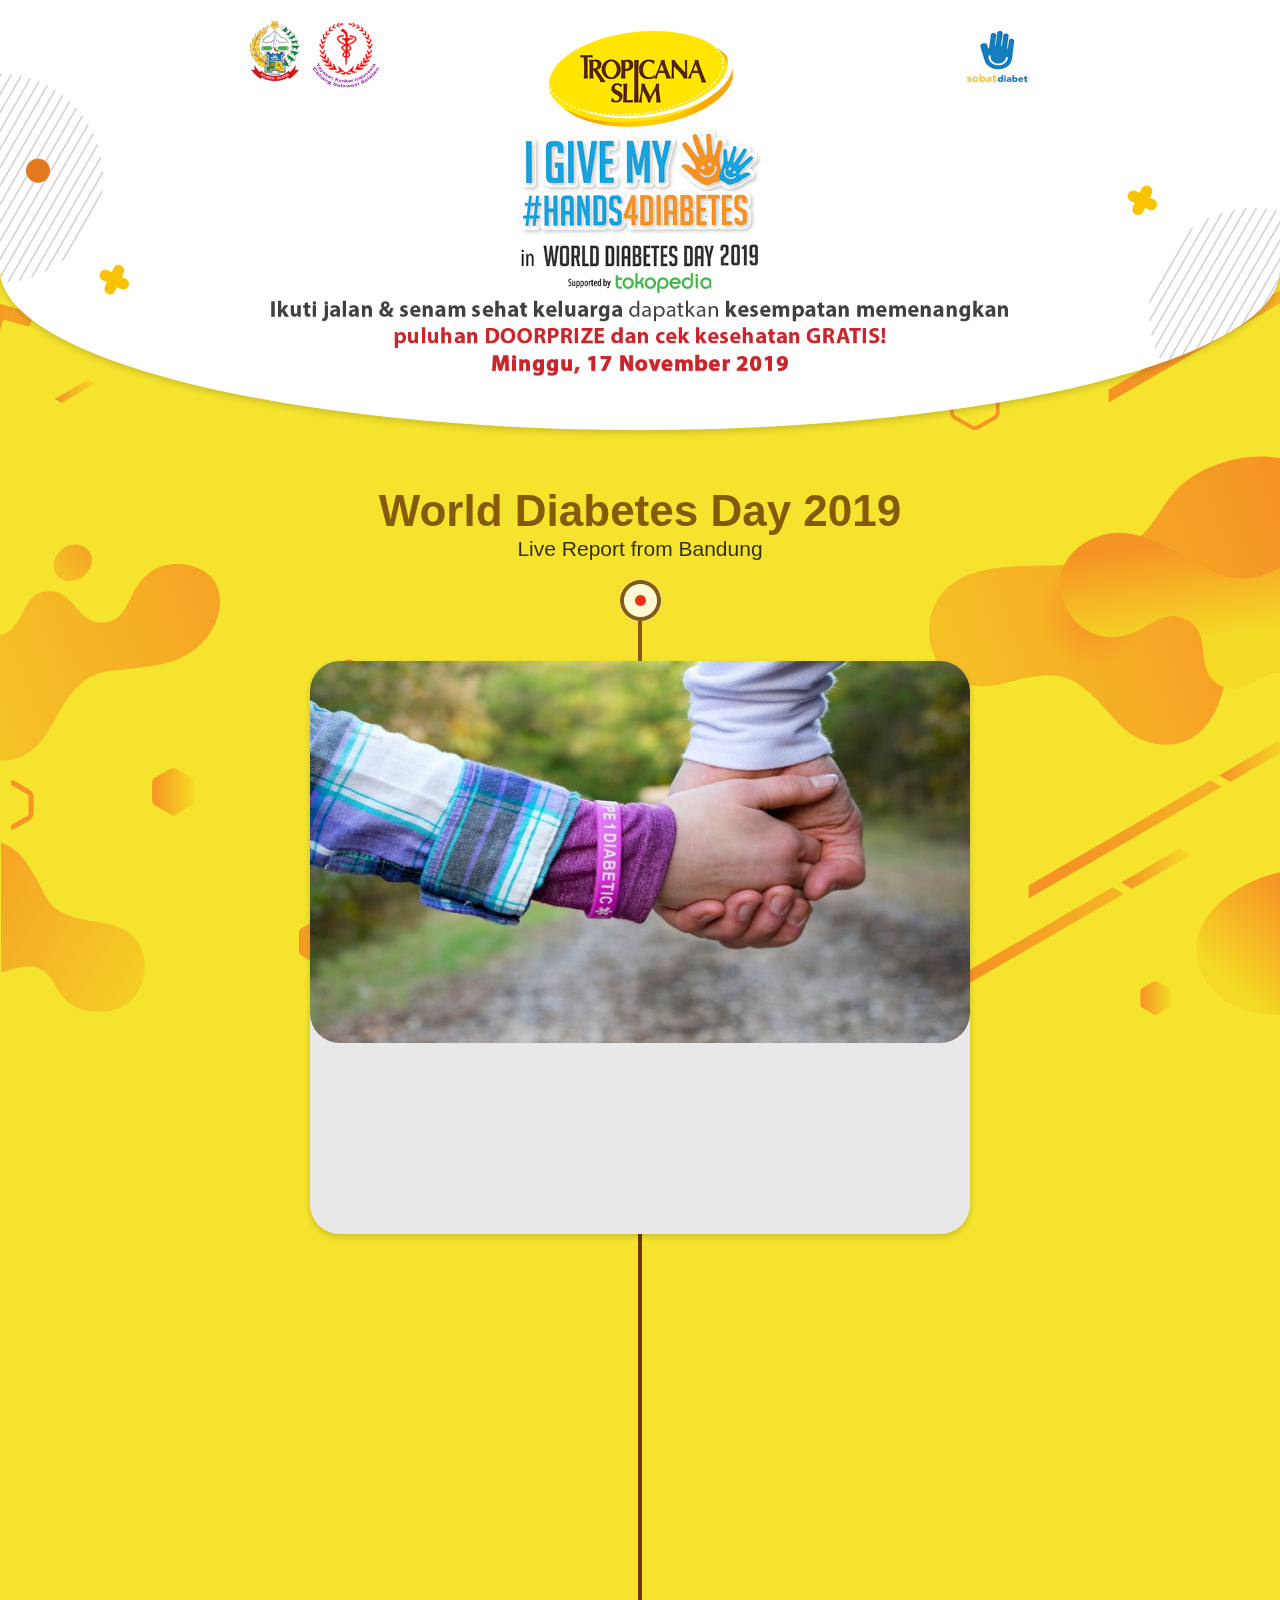
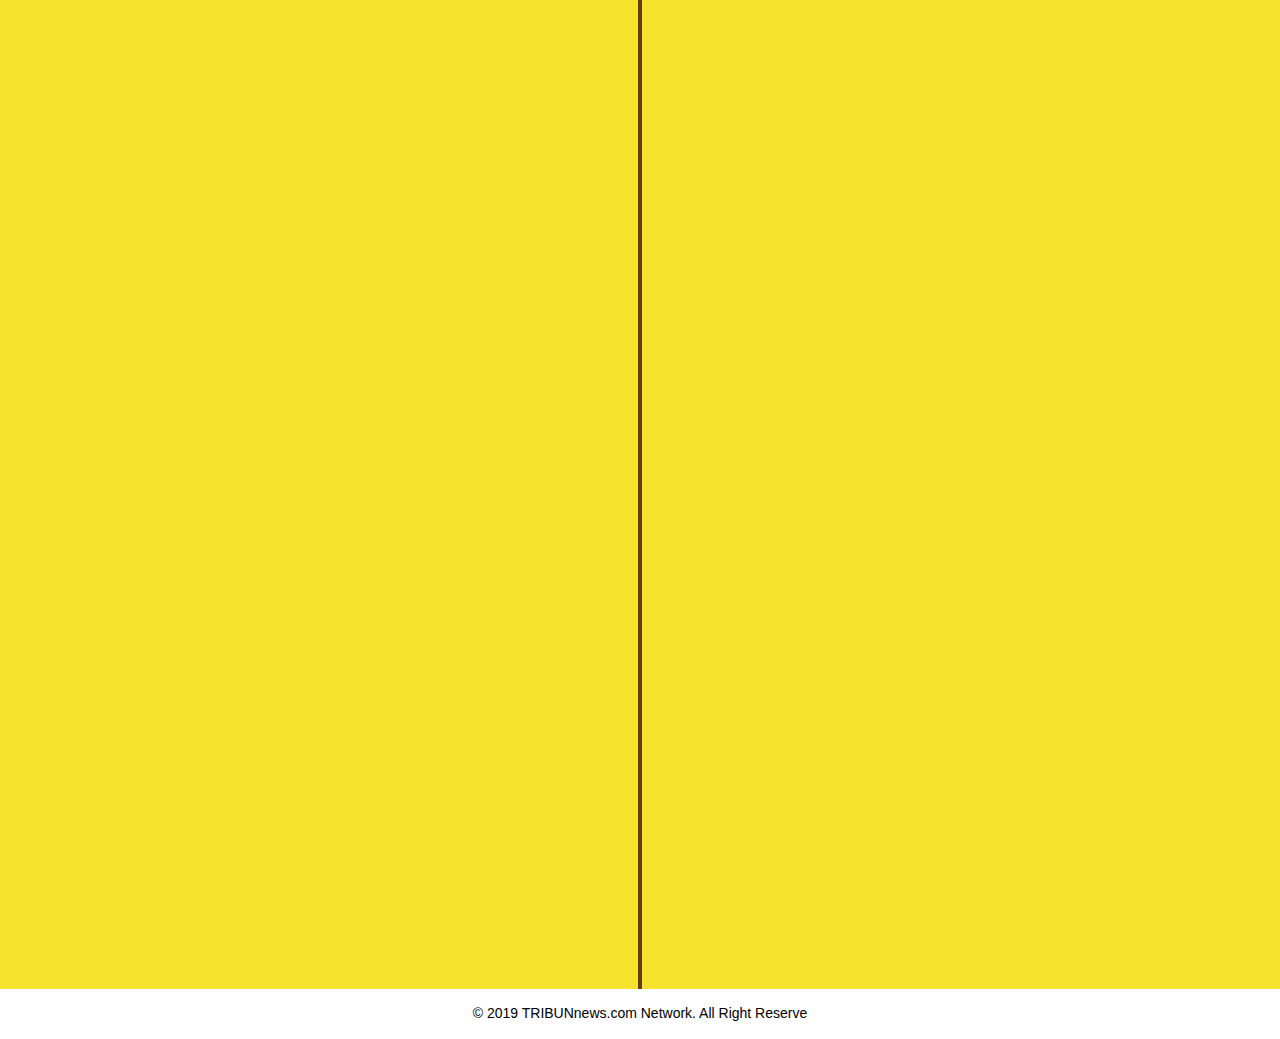
<file: index.html>
<!DOCTYPE html>
<html lang="en">

<head>

    <meta charset="utf-8">
    <meta http-equiv="X-UA-Compatible" content="IE=edge,chrome=1">
    <meta name="viewport" content="width=device-width, initial-scale=1, user-scalable=no">
    <link rel="shortcut icon" href="//cdn1.tstatic.net/img/icon/tribun-icon_32.png" />
    <title>TROPICANASLIM</title>
    <meta property="og:type" content="article" />

    <!-- fb meta -->
    <meta property="fb:admins" content="1386097730" />
    <meta property="fb:app_id" content="161133340609176" />
    <meta property="og:type" content="article" />
    <meta property="og:url" content="" />
    <meta property="og:title" content="World Diabetes Day 2019" />
    <meta property="og:image" content="http://cdn3.tstatic.net/ads/microsite/tropicanaslim/12112019/assets/thubmnail.jpg" />
    <meta property="og:description" content="World Diabetes Day 2019" />

    <!-- tweeter card -->
    <meta name="twitter:card" content="summary_large_image" />
    <meta name="twitter:site" content="@Grid" />
    <meta name="twitter:creator" content="@Grid">
    <meta name="twitter:title" content="World Diabetes Day 2019" />
    <meta name="twitter:description" content="World Diabetes Day 2019" />
    <meta name="twitter:image" content="http://cdn3.tstatic.net/ads/microsite/tropicanaslim/12112019/assets/thubmnail.jpg" />

    <!-- Font -->
    <link href="https://fonts.googleapis.com/css?family=Source+Sans+Pro:400,600,700" rel="stylesheet">

    <!--CSS-->
    <link type="text/css" rel="stylesheet" href="css/style.css">
    <link type="text/css" rel="stylesheet" href="css/animate.css" />

</head>

<body>
    <section class="main">

        <!-- start banner -->
        <div class="main__banner">
            <img src="images/header.png">
        </div>
        <div class="main__bannermobile">
            <img src="images/header-mobile.png">
        </div>
        <!-- end banner -->

        <!-- start item bg -->
        <div class="main__itemleft">
            <img src="images/bg__itemleft.png">
        </div>
        <div class="main__itemright">
            <img src="images/bg__itemrright.png">
        </div>
        <!-- start item bg -->

        <div class="container">
            <div class="content__item--1">
                <div class="content">
                    <div class="content__item">
                        <div class="content__item--bg animated fadeInUp wow">
                            <div class="content__item--3">
                                <p>World Diabetes Day 2019</p>
                            </div>
                            <div class="content__item--4">
                                <p>Live Report from Bandung</p>
                            </div>
                            <div class="content__item--5">
                                <img src="images/live.gif">
                            </div>
                        </div>
                    </div>
                </div>
            </div>

            <!-- start timeline -->
            <ul class="timeline">
                <li>
                    <div class="timelineContent">
                        <div class="content__box animated bounceInUp wow" data-wow-duration="1s" data-wow-delay="0.1s">
                            <div class="content__box__item1">
                                <img src="images/pic__1.png">
                            </div>
                            <div class="content__box__item2 animated bounceInUp wow" data-wow-duration="1s" data-wow-delay="0.3s">
                                <div class="content__box__item2--title">
                                    <p>Lorem Ipsum is simply 1</p>
                                </div>
                                <div class="content__box__item2--time">
                                    <img src="images/clock.png"><span> 5 menit yang lalu</span>
                                </div>
                                <div class="content__box__item2--subtitle">
                                    <p>
                                        Lorem Ipsum is simply dummy text of the printing and typesetting industry. Lorem Ipsum has been the industry's standard dummy text ever since the 1500s, when an unknown printer took a galley of type and scrambled it to make a type specimen book.
                                    </p>

                                </div>
                            </div>
                        </div>
                    </div>
                </li>
                <li>
                    <div class="timelineContent">
                        <div class="content__box animated bounceInUp wow" data-wow-duration="1s" data-wow-delay="0.1s">
                            <div class="content__box__item1">
                                <img src="images/pic__1.png">
                            </div>
                            <div class="content__box__item2 animated bounceInUp wow" data-wow-duration="1s" data-wow-delay="0.3s">
                                <div class="content__box__item2--title">
                                    <p>Lorem Ipsum is simply 1</p>
                                </div>
                                <div class="content__box__item2--time">
                                    <img src="images/clock.png"><span> 5 menit yang lalu</span>
                                </div>
                                <div class="content__box__item2--subtitle">
                                    <p>
                                        Lorem Ipsum is simply dummy text of the printing and typesetting industry. Lorem Ipsum has been the industry's standard dummy text ever since the 1500s, when an unknown printer took a galley of type and scrambled it to make a type specimen book.
                                    </p>

                                </div>
                            </div>
                        </div>
                    </div>
                </li>
                <li>
                    <div class="timelineContent">
                        <div class="content__box animated bounceInUp wow" data-wow-duration="1s" data-wow-delay="0.1s">
                            <div class="content__box__item1">
                                <img src="images/pic__1.png">
                            </div>
                            <div class="content__box__item2 animated bounceInUp wow" data-wow-duration="1s" data-wow-delay="0.3s">
                                <div class="content__box__item2--title">
                                    <p>Lorem Ipsum is simply 1</p>
                                </div>
                                <div class="content__box__item2--time">
                                    <img src="images/clock.png"><span> 5 menit yang lalu</span>
                                </div>
                                <div class="content__box__item2--subtitle">
                                    <p>
                                        Lorem Ipsum is simply dummy text of the printing and typesetting industry. Lorem Ipsum has been the industry's standard dummy text ever since the 1500s, when an unknown printer took a galley of type and scrambled it to make a type specimen book.
                                    </p>
                                </div>
                            </div>
                        </div>
                    </div>
                </li>
                <div class="clear"></div>
                <li>
                    <div class="timelineContent"> </div>
                </li>
            </ul>
            <!-- end timeline -->

        </div>
    </section>
    <!-- e main -->



    <!-- s footer -->
    <footer>
        <div class="container">
            <div class="">
                <p>
                    &copy; 2019 TRIBUNnews.com Network. All Right Reserve
                </p>
            </div>
        </div>
    </footer>
    <!-- e footer -->

    <!-- start plugin js -->
    <script type="text/javascript " src="js/jquery.min.js "></script>
    <script type="text/javascript " src="js/main.js "></script>
    <script type="text/javascript " src="js/wow.min.js"></script>
    <script type="text/javascript">
        new WOW().init();
    </script>
    <!-- start plugin js -->

</body>

</html>
</file>
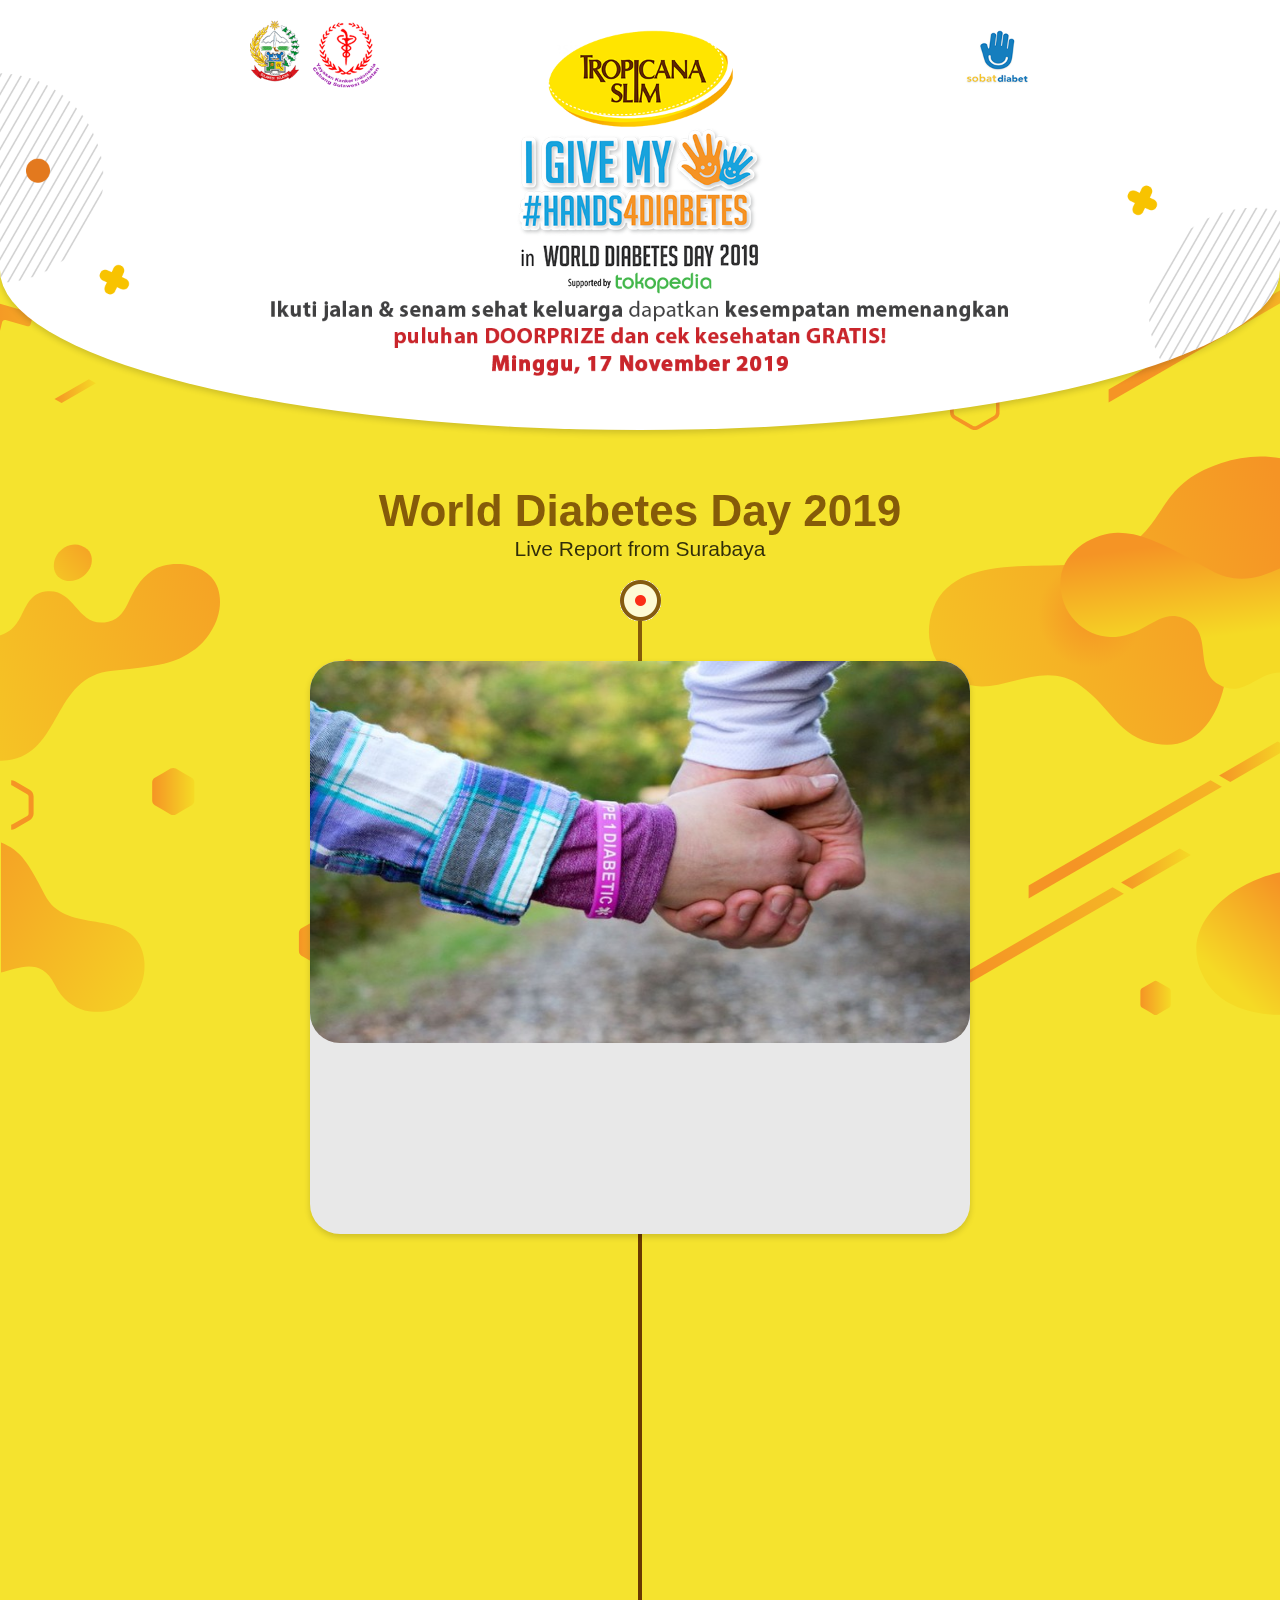
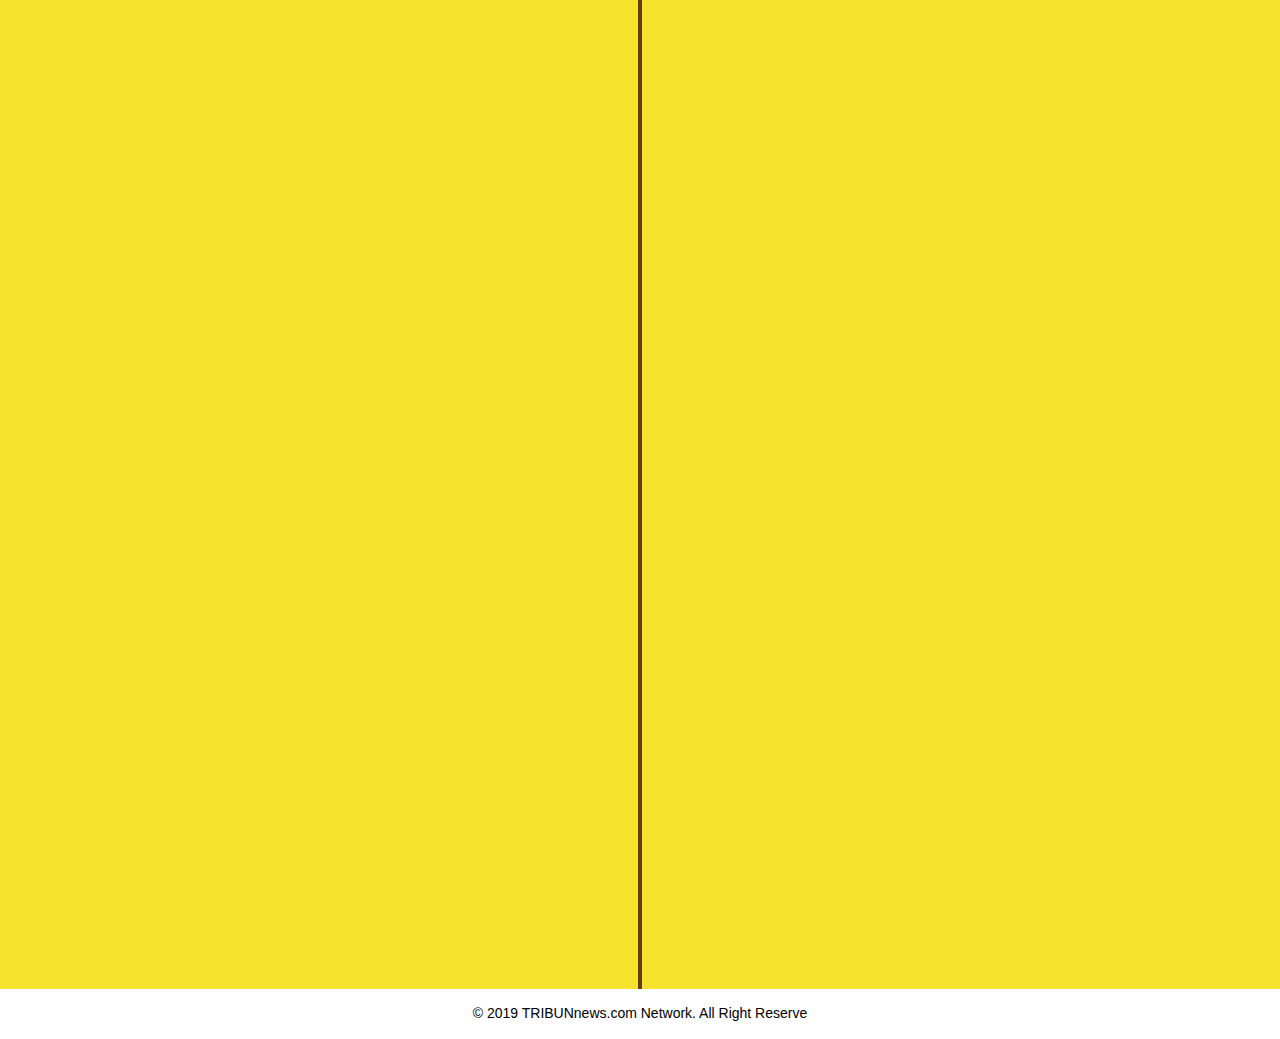
<file: index-surabaya.html>
<!DOCTYPE html>
<html lang="en">

<head>

    <meta charset="utf-8">
    <meta http-equiv="X-UA-Compatible" content="IE=edge,chrome=1">
    <meta name="viewport" content="width=device-width, initial-scale=1, user-scalable=no">
    <link rel="shortcut icon" href="//cdn1.tstatic.net/img/icon/tribun-icon_32.png" />
    <title>TROPICANASLIM</title>
    <meta property="og:type" content="article" />

    <!-- fb meta -->
    <meta property="fb:admins" content="1386097730" />
    <meta property="fb:app_id" content="161133340609176" />
    <meta property="og:type" content="article" />
    <meta property="og:url" content="" />
    <meta property="og:title" content="World Diabetes Day 2019" />
    <meta property="og:image" content="http://cdn3.tstatic.net/ads/microsite/tropicanaslim/12112019/assets/thubmnail.jpg" />
    <meta property="og:description" content="World Diabetes Day 2019" />

    <!-- tweeter card -->
    <meta name="twitter:card" content="summary_large_image" />
    <meta name="twitter:site" content="@Grid" />
    <meta name="twitter:creator" content="@Grid">
    <meta name="twitter:title" content="World Diabetes Day 2019" />
    <meta name="twitter:description" content="World Diabetes Day 2019" />
    <meta name="twitter:image" content="http://cdn3.tstatic.net/ads/microsite/tropicanaslim/12112019/assets/thubmnail.jpg" />

    <!-- Font -->
    <link href="https://fonts.googleapis.com/css?family=Source+Sans+Pro:400,600,700" rel="stylesheet">

    <!--CSS-->
    <link type="text/css" rel="stylesheet" href="css/style.css">
    <link type="text/css" rel="stylesheet" href="css/animate.css" />

</head>

<body>
    <section class="main">

        <!-- start banner -->
        <div class="main__banner">
            <img src="images/header.png">
        </div>
        <div class="main__bannermobile">
            <img src="images/header-mobile.png">
        </div>
        <!-- end banner -->

        <!-- start item bg -->
        <div class="main__itemleft">
            <img src="images/bg__itemleft.png">
        </div>
        <div class="main__itemright">
            <img src="images/bg__itemrright.png">
        </div>
        <!-- start item bg -->

        <div class="container">
            <div class="content__item--1">
                <div class="content">
                    <div class="content__item">
                        <div class="content__item--bg animated fadeInUp wow">
                            <div class="content__item--3">
                                <p>World Diabetes Day 2019</p>
                            </div>
                            <div class="content__item--4">
                                <p>Live Report from Surabaya</p>
                            </div>
                            <div class="content__item--5">
                                <img src="images/live.gif">
                            </div>
                        </div>
                    </div>
                </div>
            </div>

            <!-- start timeline -->
            <ul class="timeline">
                <li>
                    <div class="timelineContent">
                        <div class="content__box animated bounceInUp wow" data-wow-duration="1s" data-wow-delay="0.1s">
                            <div class="content__box__item1">
                                <img src="images/pic__1.png">
                            </div>
                            <div class="content__box__item2 animated bounceInUp wow" data-wow-duration="1s" data-wow-delay="0.3s">
                                <div class="content__box__item2--title">
                                    <p>Lorem Ipsum is simply 1</p>
                                </div>
                                <div class="content__box__item2--time">
                                    <img src="images/clock.png"><span> 5 menit yang lalu</span>
                                </div>
                                <div class="content__box__item2--subtitle">
                                    <p>
                                        Lorem Ipsum is simply dummy text of the printing and typesetting industry. Lorem Ipsum has been the industry's standard dummy text ever since the 1500s, when an unknown printer took a galley of type and scrambled it to make a type specimen book.
                                    </p>

                                </div>
                            </div>
                        </div>
                    </div>
                </li>
                <li>
                    <div class="timelineContent">
                        <div class="content__box animated bounceInUp wow" data-wow-duration="1s" data-wow-delay="0.1s">
                            <div class="content__box__item1">
                                <img src="images/pic__1.png">
                            </div>
                            <div class="content__box__item2 animated bounceInUp wow" data-wow-duration="1s" data-wow-delay="0.3s">
                                <div class="content__box__item2--title">
                                    <p>Lorem Ipsum is simply 1</p>
                                </div>
                                <div class="content__box__item2--time">
                                    <img src="images/clock.png"><span> 5 menit yang lalu</span>
                                </div>
                                <div class="content__box__item2--subtitle">
                                    <p>
                                        Lorem Ipsum is simply dummy text of the printing and typesetting industry. Lorem Ipsum has been the industry's standard dummy text ever since the 1500s, when an unknown printer took a galley of type and scrambled it to make a type specimen book.
                                    </p>

                                </div>
                            </div>
                        </div>
                    </div>
                </li>
                <li>
                    <div class="timelineContent">
                        <div class="content__box animated bounceInUp wow" data-wow-duration="1s" data-wow-delay="0.1s">
                            <div class="content__box__item1">
                                <img src="images/pic__1.png">
                            </div>
                            <div class="content__box__item2 animated bounceInUp wow" data-wow-duration="1s" data-wow-delay="0.3s">
                                <div class="content__box__item2--title">
                                    <p>Lorem Ipsum is simply 1</p>
                                </div>
                                <div class="content__box__item2--time">
                                    <img src="images/clock.png"><span> 5 menit yang lalu</span>
                                </div>
                                <div class="content__box__item2--subtitle">
                                    <p>
                                        Lorem Ipsum is simply dummy text of the printing and typesetting industry. Lorem Ipsum has been the industry's standard dummy text ever since the 1500s, when an unknown printer took a galley of type and scrambled it to make a type specimen book.
                                    </p>
                                </div>
                            </div>
                        </div>
                    </div>
                </li>
                <div class="clear"></div>
                <li>
                    <div class="timelineContent"> </div>
                </li>
            </ul>
            <!-- end timeline -->

        </div>
    </section>
    <!-- e main -->



    <!-- s footer -->
    <footer>
        <div class="container">
            <div class="">
                <p>
                    &copy; 2019 TRIBUNnews.com Network. All Right Reserve
                </p>
            </div>
        </div>
    </footer>
    <!-- e footer -->

    <!-- start plugin js -->
    <script type="text/javascript " src="js/jquery.min.js "></script>
    <script type="text/javascript " src="js/main.js "></script>
    <script type="text/javascript " src="js/wow.min.js"></script>
    <script type="text/javascript">
        new WOW().init();
    </script>
    <!-- start plugin js -->

</body>

</html>
</file>
<file: css/style.css>
/*=================================================================
    Company      : Tribun Digital Online - Tribunnews.com
    Document     : CSS
    Author       : Imam slamet
    Project Name : Microsite Tropicana | Tribunnews.com
    Year		 : 2019
=================================================================*/
/*--------------------------------------------------------------
>>> TABLE OF CONTENTS BASE CSS Documentation:
----------------------------------------------------------------
1.0 Color Base
	1.1 Font Color
  1.2 Social Color
  1.3 Gradient
2.0 Font
3.0 Media Query
  3.1 Grid
4.0 Animation
  4.1 Scale
  4.2 Position
5.0 Utilities
  5.1 Border
  5.2 Box-Shadow
  3
  5.2 Clearing

--------------------------------------------------------------*/
*,
*:before,
*:after {
  -webkit-box-sizing: border-box;
  box-sizing: border-box;
}

html {
  margin: 0;
  padding: 0;
}

body {
  background: #F5E32E;
  font-family: "Roboto", sans-serif;
  font-size: 14px;
  font-weight: 400;
  line-height: 1.3;
  -webkit-text-size-adjust: 100%;
  -ms-text-size-adjust: 100%;
  -webkit-font-smoothing: antialiased;
  margin: 0;
  padding: 0;
}

article,
aside,
details,
figcaption,
figure,
footer,
header,
hgroup,
nav,
section {
  display: block;
}

a {
  color: inherit;
  text-decoration: none;
  vertical-align: top;
  outline: 0;
  -webkit-transition: all 0.2s ease;
  transition: all 0.2s ease;
}

a:hover {
  text-decoration: none;
}

a:focus,
button:focus {
  outline: 0;
  outline: -webkit-focus-ring-color auto 0;
  outline-offset: 0;
}

img {
  max-width: 100%;
  width: auto;
  height: auto;
  vertical-align: top;
  border: 0;
  -ms-interpolation-mode: bicubic;
}

table {
  border-collapse: collapse;
}

iframe {
  border: none;
  vertical-align: top;
}

li,
ul,
ol {
  margin: 0;
  padding: 0;
}

ul li {
  list-style: none;
  vertical-align: top;
}

input,
button,
select,
textarea {
  font-family: inherit;
  font-size: inherit;
  line-height: inherit;
}

input:focus::-webkit-input-placeholder,
input:focus:-moz-placeholder,
input:focus::-moz-placeholder,
input:focus:-ms-input-placeholder {
  color: transparent;
}

input[type=button],
input[type=checkbox],
input[type=radio],
input[type=reset],
input[type=submit],
label,
select {
  cursor: pointer;
}

input[type=search] {
  -webkit-box-sizing: content-box;
  box-sizing: content-box;
  -webkit-appearance: textfield;
}

input[type=search]::-webkit-search-cancel-button,
input[type=search]::-webkit-search-decoration {
  -webkit-appearance: none;
}

button,
input[type="button"],
input[type="checkbox"],
input[type="radio"],
input[type="reset"],
input[type="submit"],
label,
select {
  cursor: pointer;
}

textarea {
  overflow: auto;
  vertical-align: top;
}

h1,
h2,
h3,
h4,
h5,
h6 {
  margin: 0;
  line-height: 1.2;
  color: inherit;
  text-rendering: optimizelegibility;
}

h1,
h2,
h3 {
  line-height: 1.3;
}

h1 {
  font-size: 2.5em;
}

h2 {
  font-size: 2em;
}

h3 {
  font-size: 1.2857em;
}

h4 {
  font-size: 1em;
}

h5 {
  font-size: .9375em;
}

h6 {
  font-size: .786em;
}

p {
  line-height: 1.6;
  margin: 3px 0 15px;
}

blockquote {
  position: relative;
  font-size: 20px;
  font-weight: 400;
  margin: 25px 40px;
}

blockquote:before, blockquote:after {
  font-family: "icomoon";
  font-size: 30px;
  line-height: 1;
  position: absolute;
}

blockquote:before {
  content: "\e901";
  left: -40px;
}

blockquote:after {
  content: "\e900";
  padding-left: 10px;
}

@media (min-width: 768px) {
  .container {
    width: 680px;
  }
}

@media (min-width: 992px) {
  .container {
    width: 680px;
  }
}

@media (min-width: 1200px) {
  .container {
    width: 680px;
  }
}

img {
  vertical-align: middle;
}

.img-responsive {
  display: block;
  max-width: 100%;
  height: auto;
  width: 100%;
}

.container {
  margin-right: auto;
  margin-left: auto;
  padding-left: 10px;
  padding-right: 10px;
}

.row {
  margin-left: -10px;
  margin-right: -10px;
}

.container-fluid {
  margin-right: auto;
  margin-left: auto;
}

.col-xs-1,
.col-sm-1,
.col-md-1,
.col-lg-1,
.col-xs-2,
.col-sm-2,
.col-md-2,
.col-lg-2,
.col-xs-3,
.col-sm-3,
.col-md-3,
.col-lg-3,
.col-xs-4,
.col-sm-4,
.col-md-4,
.col-lg-4,
.col-xs-5,
.col-sm-5,
.col-md-5,
.col-lg-5,
.col-xs-6,
.col-sm-6,
.col-md-6,
.col-lg-6,
.col-xs-7,
.col-sm-7,
.col-md-7,
.col-lg-7,
.col-xs-8,
.col-sm-8,
.col-md-8,
.col-lg-8,
.col-xs-9,
.col-sm-9,
.col-md-9,
.col-lg-9,
.col-xs-10,
.col-sm-10,
.col-md-10,
.col-lg-10,
.col-xs-11,
.col-sm-11,
.col-md-11,
.col-lg-11,
.col-xs-12,
.col-sm-12,
.col-md-12,
.col-lg-12 {
  position: relative;
  min-height: 1px;
  padding-left: 10px;
  padding-right: 10px;
}

.col-xs-1,
.col-xs-2,
.col-xs-3,
.col-xs-4,
.col-xs-5,
.col-xs-6,
.col-xs-7,
.col-xs-8,
.col-xs-9,
.col-xs-10,
.col-xs-11,
.col-xs-12 {
  float: left;
}

.col-xs-12 {
  width: 100%;
}

.col-xs-11 {
  width: 91.66666667%;
}

.col-xs-10 {
  width: 83.33333333%;
}

.col-xs-9 {
  width: 75%;
}

.col-xs-8 {
  width: 66.66666667%;
}

.col-xs-7 {
  width: 58.33333333%;
}

.col-xs-6 {
  width: 50%;
}

.col-xs-5 {
  width: 41.66666667%;
}

.col-xs-4 {
  width: 33.33333333%;
}

.col-xs-3 {
  width: 25%;
}

.col-xs-2 {
  width: 16.66666667%;
}

.col-xs-1 {
  width: 8.33333333%;
}

.col-xs-pull-12 {
  right: 100%;
}

.col-xs-pull-11 {
  right: 91.66666667%;
}

.col-xs-pull-10 {
  right: 83.33333333%;
}

.col-xs-pull-9 {
  right: 75%;
}

.col-xs-pull-8 {
  right: 66.66666667%;
}

.col-xs-pull-7 {
  right: 58.33333333%;
}

.col-xs-pull-6 {
  right: 50%;
}

.col-xs-pull-5 {
  right: 41.66666667%;
}

.col-xs-pull-4 {
  right: 33.33333333%;
}

.col-xs-pull-3 {
  right: 25%;
}

.col-xs-pull-2 {
  right: 16.66666667%;
}

.col-xs-pull-1 {
  right: 8.33333333%;
}

.col-xs-pull-0 {
  right: auto;
}

.col-xs-push-12 {
  left: 100%;
}

.col-xs-push-11 {
  left: 91.66666667%;
}

.col-xs-push-10 {
  left: 83.33333333%;
}

.col-xs-push-9 {
  left: 75%;
}

.col-xs-push-8 {
  left: 66.66666667%;
}

.col-xs-push-7 {
  left: 58.33333333%;
}

.col-xs-push-6 {
  left: 50%;
}

.col-xs-push-5 {
  left: 41.66666667%;
}

.col-xs-push-4 {
  left: 33.33333333%;
}

.col-xs-push-3 {
  left: 25%;
}

.col-xs-push-2 {
  left: 16.66666667%;
}

.col-xs-push-1 {
  left: 8.33333333%;
}

.col-xs-push-0 {
  left: auto;
}

.col-xs-offset-12 {
  margin-left: 100%;
}

.col-xs-offset-11 {
  margin-left: 91.66666667%;
}

.col-xs-offset-10 {
  margin-left: 83.33333333%;
}

.col-xs-offset-9 {
  margin-left: 75%;
}

.col-xs-offset-8 {
  margin-left: 66.66666667%;
}

.col-xs-offset-7 {
  margin-left: 58.33333333%;
}

.col-xs-offset-6 {
  margin-left: 50%;
}

.col-xs-offset-5 {
  margin-left: 41.66666667%;
}

.col-xs-offset-4 {
  margin-left: 33.33333333%;
}

.col-xs-offset-3 {
  margin-left: 25%;
}

.col-xs-offset-2 {
  margin-left: 16.66666667%;
}

.col-xs-offset-1 {
  margin-left: 8.33333333%;
}

.col-xs-offset-0 {
  margin-left: 0%;
}

@media (min-width: 768px) {
  .col-sm-1,
  .col-sm-2,
  .col-sm-3,
  .col-sm-4,
  .col-sm-5,
  .col-sm-6,
  .col-sm-7,
  .col-sm-8,
  .col-sm-9,
  .col-sm-10,
  .col-sm-11,
  .col-sm-12 {
    float: left;
  }
  .col-sm-12 {
    width: 100%;
  }
  .col-sm-11 {
    width: 91.66666667%;
  }
  .col-sm-10 {
    width: 83.33333333%;
  }
  .col-sm-9 {
    width: 75%;
  }
  .col-sm-8 {
    width: 66.66666667%;
  }
  .col-sm-7 {
    width: 58.33333333%;
  }
  .col-sm-6 {
    width: 50%;
  }
  .col-sm-5 {
    width: 41.66666667%;
  }
  .col-sm-4 {
    width: 33.33333333%;
  }
  .col-sm-3 {
    width: 25%;
  }
  .col-sm-2 {
    width: 16.66666667%;
  }
  .col-sm-1 {
    width: 8.33333333%;
  }
  .col-sm-pull-12 {
    right: 100%;
  }
  .col-sm-pull-11 {
    right: 91.66666667%;
  }
  .col-sm-pull-10 {
    right: 83.33333333%;
  }
  .col-sm-pull-9 {
    right: 75%;
  }
  .col-sm-pull-8 {
    right: 66.66666667%;
  }
  .col-sm-pull-7 {
    right: 58.33333333%;
  }
  .col-sm-pull-6 {
    right: 50%;
  }
  .col-sm-pull-5 {
    right: 41.66666667%;
  }
  .col-sm-pull-4 {
    right: 33.33333333%;
  }
  .col-sm-pull-3 {
    right: 25%;
  }
  .col-sm-pull-2 {
    right: 16.66666667%;
  }
  .col-sm-pull-1 {
    right: 8.33333333%;
  }
  .col-sm-pull-0 {
    right: auto;
  }
  .col-sm-push-12 {
    left: 100%;
  }
  .col-sm-push-11 {
    left: 91.66666667%;
  }
  .col-sm-push-10 {
    left: 83.33333333%;
  }
  .col-sm-push-9 {
    left: 75%;
  }
  .col-sm-push-8 {
    left: 66.66666667%;
  }
  .col-sm-push-7 {
    left: 58.33333333%;
  }
  .col-sm-push-6 {
    left: 50%;
  }
  .col-sm-push-5 {
    left: 41.66666667%;
  }
  .col-sm-push-4 {
    left: 33.33333333%;
  }
  .col-sm-push-3 {
    left: 25%;
  }
  .col-sm-push-2 {
    left: 16.66666667%;
  }
  .col-sm-push-1 {
    left: 8.33333333%;
  }
  .col-sm-push-0 {
    left: auto;
  }
  .col-sm-offset-12 {
    margin-left: 100%;
  }
  .col-sm-offset-11 {
    margin-left: 91.66666667%;
  }
  .col-sm-offset-10 {
    margin-left: 83.33333333%;
  }
  .col-sm-offset-9 {
    margin-left: 75%;
  }
  .col-sm-offset-8 {
    margin-left: 66.66666667%;
  }
  .col-sm-offset-7 {
    margin-left: 58.33333333%;
  }
  .col-sm-offset-6 {
    margin-left: 50%;
  }
  .col-sm-offset-5 {
    margin-left: 41.66666667%;
  }
  .col-sm-offset-4 {
    margin-left: 33.33333333%;
  }
  .col-sm-offset-3 {
    margin-left: 25%;
  }
  .col-sm-offset-2 {
    margin-left: 16.66666667%;
  }
  .col-sm-offset-1 {
    margin-left: 8.33333333%;
  }
  .col-sm-offset-0 {
    margin-left: 0%;
  }
}

@media (min-width: 992px) {
  .col-md-1,
  .col-md-2,
  .col-md-3,
  .col-md-4,
  .col-md-5,
  .col-md-6,
  .col-md-7,
  .col-md-8,
  .col-md-9,
  .col-md-10,
  .col-md-11,
  .col-md-12 {
    float: left;
  }
  .col-md-12 {
    width: 100%;
  }
  .col-md-11 {
    width: 91.66666667%;
  }
  .col-md-10 {
    width: 83.33333333%;
  }
  .col-md-9 {
    width: 75%;
  }
  .col-md-8 {
    width: 66.66666667%;
  }
  .col-md-7 {
    width: 58.33333333%;
  }
  .col-md-6 {
    width: 50%;
  }
  .col-md-5 {
    width: 41.66666667%;
  }
  .col-md-4 {
    width: 33.33333333%;
  }
  .col-md-3 {
    width: 25%;
  }
  .col-md-2 {
    width: 16.66666667%;
  }
  .col-md-1 {
    width: 8.33333333%;
  }
  .col-md-pull-12 {
    right: 100%;
  }
  .col-md-pull-11 {
    right: 91.66666667%;
  }
  .col-md-pull-10 {
    right: 83.33333333%;
  }
  .col-md-pull-9 {
    right: 75%;
  }
  .col-md-pull-8 {
    right: 66.66666667%;
  }
  .col-md-pull-7 {
    right: 58.33333333%;
  }
  .col-md-pull-6 {
    right: 50%;
  }
  .col-md-pull-5 {
    right: 41.66666667%;
  }
  .col-md-pull-4 {
    right: 33.33333333%;
  }
  .col-md-pull-3 {
    right: 25%;
  }
  .col-md-pull-2 {
    right: 16.66666667%;
  }
  .col-md-pull-1 {
    right: 8.33333333%;
  }
  .col-md-pull-0 {
    right: auto;
  }
  .col-md-push-12 {
    left: 100%;
  }
  .col-md-push-11 {
    left: 91.66666667%;
  }
  .col-md-push-10 {
    left: 83.33333333%;
  }
  .col-md-push-9 {
    left: 75%;
  }
  .col-md-push-8 {
    left: 66.66666667%;
  }
  .col-md-push-7 {
    left: 58.33333333%;
  }
  .col-md-push-6 {
    left: 50%;
  }
  .col-md-push-5 {
    left: 41.66666667%;
  }
  .col-md-push-4 {
    left: 33.33333333%;
  }
  .col-md-push-3 {
    left: 25%;
  }
  .col-md-push-2 {
    left: 16.66666667%;
  }
  .col-md-push-1 {
    left: 8.33333333%;
  }
  .col-md-push-0 {
    left: auto;
  }
  .col-md-offset-12 {
    margin-left: 100%;
  }
  .col-md-offset-11 {
    margin-left: 91.66666667%;
  }
  .col-md-offset-10 {
    margin-left: 83.33333333%;
  }
  .col-md-offset-9 {
    margin-left: 75%;
  }
  .col-md-offset-8 {
    margin-left: 66.66666667%;
  }
  .col-md-offset-7 {
    margin-left: 58.33333333%;
  }
  .col-md-offset-6 {
    margin-left: 50%;
  }
  .col-md-offset-5 {
    margin-left: 41.66666667%;
  }
  .col-md-offset-4 {
    margin-left: 33.33333333%;
  }
  .col-md-offset-3 {
    margin-left: 25%;
  }
  .col-md-offset-2 {
    margin-left: 16.66666667%;
  }
  .col-md-offset-1 {
    margin-left: 8.33333333%;
  }
  .col-md-offset-0 {
    margin-left: 0%;
  }
}

@media (min-width: 1200px) {
  .col-lg-1,
  .col-lg-2,
  .col-lg-3,
  .col-lg-4,
  .col-lg-5,
  .col-lg-6,
  .col-lg-7,
  .col-lg-8,
  .col-lg-9,
  .col-lg-10,
  .col-lg-11,
  .col-lg-12 {
    float: left;
  }
  .col-lg-12 {
    width: 100%;
  }
  .col-lg-11 {
    width: 91.66666667%;
  }
  .col-lg-10 {
    width: 83.33333333%;
  }
  .col-lg-9 {
    width: 75%;
  }
  .col-lg-8 {
    width: 66.66666667%;
  }
  .col-lg-7 {
    width: 58.33333333%;
  }
  .col-lg-6 {
    width: 50%;
  }
  .col-lg-5 {
    width: 41.66666667%;
  }
  .col-lg-4 {
    width: 33.33333333%;
  }
  .col-lg-3 {
    width: 25%;
  }
  .col-lg-2 {
    width: 16.66666667%;
  }
  .col-lg-1 {
    width: 8.33333333%;
  }
  .col-lg-pull-12 {
    right: 100%;
  }
  .col-lg-pull-11 {
    right: 91.66666667%;
  }
  .col-lg-pull-10 {
    right: 83.33333333%;
  }
  .col-lg-pull-9 {
    right: 75%;
  }
  .col-lg-pull-8 {
    right: 66.66666667%;
  }
  .col-lg-pull-7 {
    right: 58.33333333%;
  }
  .col-lg-pull-6 {
    right: 50%;
  }
  .col-lg-pull-5 {
    right: 41.66666667%;
  }
  .col-lg-pull-4 {
    right: 33.33333333%;
  }
  .col-lg-pull-3 {
    right: 25%;
  }
  .col-lg-pull-2 {
    right: 16.66666667%;
  }
  .col-lg-pull-1 {
    right: 8.33333333%;
  }
  .col-lg-pull-0 {
    right: auto;
  }
  .col-lg-push-12 {
    left: 100%;
  }
  .col-lg-push-11 {
    left: 91.66666667%;
  }
  .col-lg-push-10 {
    left: 83.33333333%;
  }
  .col-lg-push-9 {
    left: 75%;
  }
  .col-lg-push-8 {
    left: 66.66666667%;
  }
  .col-lg-push-7 {
    left: 58.33333333%;
  }
  .col-lg-push-6 {
    left: 50%;
  }
  .col-lg-push-5 {
    left: 41.66666667%;
  }
  .col-lg-push-4 {
    left: 33.33333333%;
  }
  .col-lg-push-3 {
    left: 25%;
  }
  .col-lg-push-2 {
    left: 16.66666667%;
  }
  .col-lg-push-1 {
    left: 8.33333333%;
  }
  .col-lg-push-0 {
    left: auto;
  }
  .col-lg-offset-12 {
    margin-left: 100%;
  }
  .col-lg-offset-11 {
    margin-left: 91.66666667%;
  }
  .col-lg-offset-10 {
    margin-left: 83.33333333%;
  }
  .col-lg-offset-9 {
    margin-left: 75%;
  }
  .col-lg-offset-8 {
    margin-left: 66.66666667%;
  }
  .col-lg-offset-7 {
    margin-left: 58.33333333%;
  }
  .col-lg-offset-6 {
    margin-left: 50%;
  }
  .col-lg-offset-5 {
    margin-left: 41.66666667%;
  }
  .col-lg-offset-4 {
    margin-left: 33.33333333%;
  }
  .col-lg-offset-3 {
    margin-left: 25%;
  }
  .col-lg-offset-2 {
    margin-left: 16.66666667%;
  }
  .col-lg-offset-1 {
    margin-left: 8.33333333%;
  }
  .col-lg-offset-0 {
    margin-left: 0%;
  }
}

@-ms-viewport {
  width: device-width;
}

.visible-xs,
.visible-sm,
.visible-md,
.visible-lg {
  display: none !important;
}

@media (max-width: 767px) {
  .visible-xs {
    display: block !important;
  }
  table.visible-xs {
    display: table !important;
  }
  tr.visible-xs {
    display: table-row !important;
  }
  th.visible-xs,
  td.visible-xs {
    display: table-cell !important;
  }
}

@media (max-width: 767px) {
  .visible-xs-block {
    display: block !important;
  }
}

@media (max-width: 767px) {
  .visible-xs-inline {
    display: inline !important;
  }
}

@media (max-width: 767px) {
  .visible-xs-inline-block {
    display: inline-block !important;
  }
}

@media (min-width: 768px) and (max-width: 991px) {
  .visible-sm {
    display: block !important;
  }
  table.visible-sm {
    display: table !important;
  }
  tr.visible-sm {
    display: table-row !important;
  }
  th.visible-sm,
  td.visible-sm {
    display: table-cell !important;
  }
}

@media (min-width: 768px) and (max-width: 991px) {
  .visible-sm-block {
    display: block !important;
  }
}

@media (min-width: 768px) and (max-width: 991px) {
  .visible-sm-inline {
    display: inline !important;
  }
}

@media (min-width: 768px) and (max-width: 991px) {
  .visible-sm-inline-block {
    display: inline-block !important;
  }
}

@media (min-width: 992px) and (max-width: 1199px) {
  .visible-md {
    display: block !important;
  }
  table.visible-md {
    display: table !important;
  }
  tr.visible-md {
    display: table-row !important;
  }
  th.visible-md,
  td.visible-md {
    display: table-cell !important;
  }
}

@media (min-width: 992px) and (max-width: 1199px) {
  .visible-md-block {
    display: block !important;
  }
}

@media (min-width: 992px) and (max-width: 1199px) {
  .visible-md-inline {
    display: inline !important;
  }
}

@media (min-width: 992px) and (max-width: 1199px) {
  .visible-md-inline-block {
    display: inline-block !important;
  }
}

@media (min-width: 1200px) {
  .visible-lg {
    display: block !important;
  }
  table.visible-lg {
    display: table !important;
  }
  tr.visible-lg {
    display: table-row !important;
  }
  th.visible-lg,
  td.visible-lg {
    display: table-cell !important;
  }
}

@media (min-width: 1200px) {
  .visible-lg-block {
    display: block !important;
  }
}

@media (min-width: 1200px) {
  .visible-lg-inline {
    display: inline !important;
  }
}

@media (min-width: 1200px) {
  .visible-lg-inline-block {
    display: inline-block !important;
  }
}

@media (max-width: 767px) {
  .hidden-xs {
    display: none !important;
  }
}

@media (min-width: 768px) and (max-width: 991px) {
  .hidden-sm {
    display: none !important;
  }
}

@media (min-width: 992px) and (max-width: 1199px) {
  .hidden-md {
    display: none !important;
  }
}

@media (min-width: 1200px) {
  .hidden-lg {
    display: none !important;
  }
}

@font-face {
  font-family: 'dinregular';
  src: url("../fonts/din_regular-webfont.woff2") format("woff2"), url("../fonts/din_regular-webfont.woff") format("woff");
  font-weight: normal;
  font-style: normal;
}

@font-face {
  font-family: 'djb_get_digitalregular';
  src: url("../fonts/djb_get_digital-webfont.woff2") format("woff2"), url("../fonts/djb_get_digital-webfont.woff") format("woff");
  font-weight: normal;
  font-style: normal;
}

@font-face {
  font-family: 'cheddar_jackregular';
  src: url("../fonts/cheddar_jack-webfont.woff2") format("woff2"), url("../fonts/cheddar_jack-webfont.woff") format("woff");
  font-weight: normal;
  font-style: normal;
}

@font-face {
  font-family: 'amaranth';
  src: url("../fonts/Amaranth-Bold.woff") format("woff");
  src: url("../fonts/Amaranth-Bold.woff2") format("woff2");
  font-weight: normal;
  font-style: normal;
}

@font-face {
  font-family: 'Sun_life_suns';
  src: url("../fonts/SunLifeSans-Medium.woff") format("woff");
  src: url("../fonts/SunLifeSans-Medium.woff2") format("woff2");
  font-weight: normal;
  font-style: normal;
}

/*--------------------------------------------------------------
>>> TABLE OF CONTENTS Utilities CSS Documentation:
----------------------------------------------------------------
1.0 Clearing
2.0 Margin Padding
3.0 Centering Layout
4.0 Component
  4.1 Button
  4.2 Font
  4.3 Modal Popup
  4.4 Back to Top
  4.5 Social Share
5.0 Utilities
  5.1 Gradient
--------------------------------------------------------------*/
.clearfix:after,
.clearfix:before,
.row:after,
.row:before {
  display: table;
  content: "";
  line-height: 0;
}

.clearfix:after,
.row:after {
  clear: both;
}

.mt1 {
  margin-top: 10px !important;
}

.mb1 {
  margin-bottom: 10px !important;
}

.mr1 {
  margin-right: 10px !important;
}

.ml1 {
  margin-left: 10px !important;
}

.pt1 {
  padding-top: 10px !important;
}

.pb1 {
  padding-bottom: 10px !important;
}

.pr1 {
  padding-right: 10px !important;
}

.pl1 {
  padding-left: 10px !important;
}

.mt2 {
  margin-top: 20px !important;
}

.mt3 {
  margin-top: 30px !important;
}

.mt4 {
  margin-top: 40px !important;
}

.mb2 {
  margin-bottom: 20px !important;
}

.mb4 {
  margin-bottom: 40px !important;
}

.mr2 {
  margin-right: 20px !important;
}

.ml2 {
  margin-left: 20px !important;
}

.pt2 {
  padding-top: 20px !important;
}

.pb2 {
  padding-bottom: 20px !important;
}

.pr2 {
  padding-right: 20px !important;
}

.pl2 {
  padding-left: 20px !important;
}

.flex__wrap {
  display: -webkit-box;
  display: -ms-flexbox;
  display: flex;
  -ms-flex-wrap: nowrap;
      flex-wrap: nowrap;
  -webkit-box-pack: center;
      -ms-flex-pack: center;
          justify-content: center;
}

.centerElement {
  display: -webkit-box;
  display: -ms-flexbox;
  display: flex;
  -webkit-box-orient: vertical;
  -webkit-box-direction: normal;
  -ms-flex-direction: column;
  flex-direction: column;
  -webkit-box-pack: center;
  -ms-flex-pack: center;
  justify-content: center;
  -ms-flex-line-pack: center;
  align-content: center;
  width: 100%;
  height: 100%;
}

.display-table {
  display: table;
  width: 100%;
  height: 100%;
  position: relative;
  z-index: 1;
}

.display-center {
  display: table-cell;
  vertical-align: middle;
  text-align: center;
  width: 100%;
  height: 100%;
}

.center {
  float: none !important;
  margin: 0 auto !important;
  text-align: center;
}

.center-block {
  display: block;
  margin-left: auto;
  margin-right: auto;
  float: none;
  text-align: center;
}

.btn {
  -webkit-transition: all 0.3s ease;
  transition: all 0.3s ease;
}

.btn-blue {
  background: #2b3594;
  color: #ffffff;
  padding: 6px 10px;
}

.btn-blue:hover, .btn-blue:focus {
  background: #4c57bd;
  color: #ffffff;
}

.btn-white {
  background: 0 0;
  border: 2px solid #ffffff;
  color: #ffffff;
  padding: 12px 35px;
  border-radius: 0px;
  text-transform: capitalize;
}

.btn-white:hover, .btn-white:focus {
  background: #ffffff;
  color: #000000;
  cursor: pointer;
}

.btn-big {
  padding: 6px 25px;
  letter-spacing: 5px;
  font-weight: 600;
}

.btn-small {
  padding: 4px 20px;
}

a {
  -webkit-transition: all 0.2s ease;
  transition: all 0.2s ease;
}

.text {
  font-size: 19px;
  color: #ffffff;
}

@media (max-width: 768px) {
  .text {
    font-size: 16px;
  }
}

.text--white {
  color: #ffffff;
}

.text--black {
  color: #000000;
}

.text--bigger {
  font-size: 25px;
}

.text--smaller {
  font-size: 12px;
}

.text--bold {
  font-weight: bold;
}

.text--title {
  font-size: 25px;
  font-weight: bold;
}

.text-center {
  text-align: center !important;
}

.text-right {
  text-align: right !important;
}

.text-left {
  text-align: left !important;
}

.sr-only {
  position: absolute;
  width: 1px;
  height: 1px;
  margin: -1px;
  padding: 0;
  overflow: hidden;
  clip: rect(0, 0, 0, 0);
  border: 0;
}

.sr-only-focusable:active,
.sr-only-focusable:focus {
  position: static;
  width: auto;
  height: auto;
  margin: 0;
  overflow: visible;
  clip: auto;
}

[role="button"] {
  cursor: pointer;
}

.modal-open {
  overflow: hidden;
}

.modal {
  display: none;
  position: fixed;
  z-index: 1;
  border: 1px solid #fff;
  padding-top: 100px;
  left: 0;
  top: 0;
  width: 100%;
  height: 100%;
  overflow: auto;
  background-color: black;
  background-color: rgba(0, 0, 0, 0.4);
}

@-webkit-keyframes animatetop {
  from {
    top: -300px;
    opacity: 0;
  }
  to {
    top: 0;
    opacity: 1;
  }
}

@keyframes animatetop {
  from {
    top: -300px;
    opacity: 0;
  }
  to {
    top: 0;
    opacity: 1;
  }
}

.modal__title {
  margin-top: 50px;
}

.modal__title p {
  font-size: 50px;
  font-weight: 700;
}

.modal__content {
  position: relative;
  background-color: #0d5cab;
  color: #fff;
  margin: auto;
  padding: 0;
  border: 1px solid #888;
  width: 50%;
  -webkit-box-shadow: 0 4px 8px 0 rgba(0, 0, 0, 0.2), 0 6px 20px 0 rgba(0, 0, 0, 0.19);
          box-shadow: 0 4px 8px 0 rgba(0, 0, 0, 0.2), 0 6px 20px 0 rgba(0, 0, 0, 0.19);
  -webkit-animation-name: animatetop;
  -webkit-animation-duration: 0.4s;
  animation-name: animatetop;
  animation-duration: 0.4s;
}

@media (max-width: 768px) {
  .modal__content {
    width: 97%;
  }
}

.modal__header {
  padding: 2px 40px;
  background-color: #0d5cab;
  color: white;
}

.modal__body {
  padding: 2px 40px;
}

@media (max-width: 768px) {
  .modal__body {
    padding: 2px 0px;
  }
}

.modal__close {
  color: white;
  float: right;
  font-size: 40px;
  margin-right: -27px;
  margin-top: -6px;
}

.modal__close:hover,
.modal__close :focus {
  color: #000;
  text-decoration: none;
  cursor: pointer;
}

.modal__break {
  border-bottom: 1px solid #fff;
  margin: 20px auto;
}

.modal__form-style-2 {
  max-width: 100%;
  padding: 20px 12px 10px 20px;
  font-size: 13px;
}

.modal__form-style-2 button {
  background: #2fa0d5;
  color: #fff;
  border-radius: 20px;
  padding: 12px 22px;
  border: none;
}

.modal__form-style-2 button:hover {
  background: #FF8500;
  color: #fff;
}

@media (max-width: 768px) {
  .modal__form-style-2 button {
    padding: 10px 12px;
  }
}

.modal__form-style-2 .input-field,
.modal__form-style-2 .select-field {
  box-sizing: border-box;
  -webkit-box-sizing: border-box;
  -moz-box-sizing: border-box;
  border: 1px solid #C2C2C2;
  -webkit-border-radius: 3px;
  -moz-border-radius: 3px;
  padding: 10px;
  outline: none;
  border-radius: 26px;
}

.modal__form-style-2 .input-field1 {
  box-sizing: border-box;
  -webkit-box-sizing: border-box;
  -moz-box-sizing: border-box;
  border: 1px solid #C2C2C2;
  -webkit-border-radius: 3px;
  -moz-border-radius: 3px;
  padding: 10px;
  outline: none;
  margin: 25px 15px 25px 0;
  border-radius: 26px;
  width: 74%;
}

@media (max-width: 768px) {
  .modal__form-style-2 .input-field1 {
    width: 57%;
  }
}

.modal__form-style-2 .textarea-field {
  box-sizing: border-box;
  -webkit-box-sizing: border-box;
  -moz-box-sizing: border-box;
  border: 1px solid #C2C2C2;
  -webkit-border-radius: 3px;
  -moz-border-radius: 3px;
  padding: 10px;
  height: 105px;
  outline: none;
  outline-color: initial;
  outline-style: none;
  outline-width: initial;
  border-radius: 15px;
  width: 65%;
}

.modal__form-style-2 .textarea-field:focus {
  border: 1px solid #FF8500;
}

.modal__form-style-2 input {
  width: 65%;
}

.modal__form-style-2 input:focus {
  border: 1px solid #FF8500;
}

.modal__form-style-2 input[type=button] {
  border: none;
  padding: 8px 15px 8px 15px;
  background: #2fa0d5;
  color: #fff;
  border-radius: 20px;
  -webkit-border-radius: 3px;
  -moz-border-radius: 3px;
}

.modal__form-style-2 input[type=button]:hover {
  background: #FF8500;
  color: #fff;
}

.modal__form-style-2 input[type=submit] {
  border: none;
  padding: 8px 15px;
  width: 100px;
  background: #2fa0d5;
  color: #fff;
  border-radius: 23px;
  -webkit-border-radius: 3px;
}

.modal__form-style-2 input[type=submit]:hover {
  background: #FF8500;
  color: #fff;
}

.modal__form-style-2 label {
  display: block;
  margin: 0px 0px 25px 0px;
}

.modal__form-style-2 label span {
  width: 33%;
  font-weight: bold;
  float: left;
  padding-top: 8px;
  padding-right: 5px;
}

.modal .upload-btn-wrapper {
  position: relative;
  overflow: hidden;
  display: inline-block;
  top: 17px;
}

.modal .upload-btn-wrapper input[type=file] {
  font-size: 100px;
  position: absolute;
  left: 0;
  top: 0;
  opacity: 0;
}

.modal .btn1 {
  background: #2fa0d5;
  color: #fff;
  border-radius: 20px;
  padding: 12px 22px;
  border: none;
}

.modal1 {
  display: none;
  position: fixed;
  z-index: 1;
  border: 1px solid #fff;
  padding-top: 100px;
  left: 0;
  top: 0;
  width: 100%;
  height: 100%;
  overflow: auto;
  background-color: black;
  background-color: rgba(0, 0, 0, 0.4);
}

@-webkit-keyframes animatetop {
  from {
    top: -300px;
    opacity: 0;
  }
  to {
    top: 0;
    opacity: 1;
  }
}

@keyframes animatetop {
  from {
    top: -300px;
    opacity: 0;
  }
  to {
    top: 0;
    opacity: 1;
  }
}

.modal1__content {
  position: relative;
  background-color: #fff;
  color: #fff;
  margin: auto;
  padding: 0;
  border: 1px solid #888;
  width: 40%;
  -webkit-box-shadow: 0 4px 8px 0 rgba(0, 0, 0, 0.2), 0 6px 20px 0 rgba(0, 0, 0, 0.19);
          box-shadow: 0 4px 8px 0 rgba(0, 0, 0, 0.2), 0 6px 20px 0 rgba(0, 0, 0, 0.19);
  -webkit-animation-name: animatetop;
  -webkit-animation-duration: 0.4s;
  animation-name: animatetop;
  animation-duration: 0.4s;
}

@media (max-width: 768px) {
  .modal1__content {
    width: 97%;
  }
}

.modal1__header {
  background-color: #fff;
}

@media (max-width: 768px) {
  .modal1__body {
    padding: 2px 0px;
  }
}

.modal1__close {
  color: #2fa0d5;
  float: right;
  font-size: 26px;
  margin-right: 10px;
  margin-top: 0px;
}

@media (max-width: 768px) {
  .modal1__close {
    font-size: 50px;
    position: absolute;
    margin-top: -13px;
    z-index: 1000;
    left: 91%;
  }
}

.modal1__close:hover,
.modal1__close :focus {
  color: #FF8500;
  text-decoration: none;
  cursor: pointer;
}

.modal1__images img {
  width: 100%;
}

.modal1__tag {
  width: 100%;
  margin-left: -10px;
  margin-top: -13px;
  padding: 0 5px;
}

@media (max-width: 768px) {
  .modal1__tag {
    width: 100%;
    padding: 27px;
  }
}

.modal1__tag--head {
  width: 100%;
}

.modal1__tag--content {
  margin-top: 13px;
}

.modal1__tag--content p {
  color: #0d5cab;
  font-weight: 520;
  font-size: 13px;
}

@media (max-width: 768px) {
  .modal1__tag--content p {
    font-size: 20px;
  }
}

.modal1__tag--author {
  color: #000;
  font-size: 10px;
  margin-top: -9px;
}

@media (max-width: 768px) {
  .modal1__tag--author {
    font-size: 17px;
    margin-top: 25px;
  }
}

.modal1__tag--kategori {
  color: #000;
  font-size: 10px;
  margin-top: -15px;
}

@media (max-width: 768px) {
  .modal1__tag--kategori {
    font-size: 17px;
    margin-top: -5px;
  }
}

.modal1__tag--icon {
  color: #000;
  font-size: 12px;
  margin-top: 50%;
}

@media (max-width: 1500px) {
  .modal1__tag--icon {
    font-size: 12px;
    margin-top: 4px;
  }
}

@media (max-width: 768px) {
  .modal1__tag--icon {
    font-size: 22px;
    margin-top: 22px;
  }
}

.modal1__tag--icon ul {
  float: right;
  margin-bottom: 5px;
}

.modal1__tag--icon ul li {
  list-style: none;
  float: left;
  padding: 0 2px;
}

.modal-scrollbar-measure {
  position: absolute;
  top: -9999px;
  width: 50px;
  height: 50px;
  overflow: scroll;
}

@media (min-width: 768px) {
  .modal-dialog {
    width: 600px;
    margin: 30px auto;
  }
  .modal-content {
    -webkit-box-shadow: 0 5px 15px rgba(0, 0, 0, 0.5);
    box-shadow: 0 5px 15px rgba(0, 0, 0, 0.5);
  }
  .modal-sm {
    width: 300px;
  }
}

@media (min-width: 992px) {
  .modal-lg {
    width: 900px;
  }
}

.clearfix:before,
.clearfix:after,
.modal-header:before,
.modal-header:after,
.modal-footer:before,
.modal-footer:after {
  content: " ";
  display: table;
}

.clearfix:after,
.modal-header:after,
.modal-footer:after {
  clear: both;
}

.backtop {
  position: fixed;
  bottom: 10px;
  right: 5px;
  z-index: 9999;
  opacity: 0;
  -webkit-transition: all 0.4s ease;
  transition: all 0.4s ease;
}

@media (min-width: 768px) {
  .backtop {
    bottom: 25px;
    right: 15px;
  }
}

.backtop span {
  color: #ffffff;
  font-size: 11px;
  text-align: center;
  margin-bottom: 5px;
}

@media (max-width: 768px) {
  .backtop span {
    display: none;
  }
}

.backtop__link {
  margin: auto;
  width: 36px;
  height: 36px;
  padding: 6px 8px;
  background: #ffffff;
  border-radius: 30px;
  color: #000;
  border: 0px solid #000;
  display: block;
  -webkit-box-shadow: 0px 0px 5px rgba(0, 0, 0, 0.3);
          box-shadow: 0px 0px 5px rgba(0, 0, 0, 0.3);
  -webkit-transition: all 0.4s ease;
  transition: all 0.4s ease;
}

.backtop__link:hover {
  background: #fdd913;
}

.backtop.show {
  opacity: 1;
}

.social {
  position: absolute;
  top: 15px;
  right: 20px;
  z-index: 99;
}

@media (max-width: 768px) {
  .social {
    right: 0;
    left: 0;
    text-align: center;
    margin: auto;
    top: 5px;
  }
}

.social__item {
  margin: 0px 5px;
}

.social__item img {
  width: 25px;
}

@media (max-width: 768px) {
  .social__item img {
    width: 20px;
  }
}

.invisible {
  visibility: hidden;
}

.affix {
  position: fixed;
}

.hidden {
  display: none !important;
}

.italic {
  font-style: italic;
}

.no-pad {
  padding: 0px !important;
}

.container__full {
  height: 100%;
}

.full__height {
  height: 100vh !important;
}

@media (min-width: 1500px) {
  .full__height__desktop {
    height: 100vh !important;
  }
}

.video-embed {
  position: relative;
  padding-bottom: 56.25%;
  height: 0;
  overflow: hidden;
}

.video-embed__link {
  position: absolute;
  height: 100%;
  width: 100%;
  top: 0;
  left: 0;
  z-index: 10;
  background: #2b3594;
}

.video-embed iframe,
.video-embed object,
.video-embed embed {
  position: absolute;
  top: 0;
  left: 0;
  width: 100%;
  height: 100%;
}

.overlay {
  width: 100%;
  height: 100%;
  position: absolute;
  top: 0;
  left: 0;
  right: 0;
}

.overlay__black {
  background: rgba(0, 0, 0, 0);
  background: -webkit-gradient(left top, left bottom, color-stop(0%, rgba(0, 0, 0, 0)), color-stop(37%, rgba(0, 0, 0, 0.6)), color-stop(47%, rgba(0, 0, 0, 0.66)), color-stop(100%, black));
  background: -webkit-gradient(linear, left top, left bottom, from(rgba(0, 0, 0, 0)), color-stop(37%, rgba(0, 0, 0, 0.6)), color-stop(47%, rgba(0, 0, 0, 0.66)), to(black));
  background: linear-gradient(to bottom, rgba(0, 0, 0, 0) 0%, rgba(0, 0, 0, 0.6) 37%, rgba(0, 0, 0, 0.66) 47%, black 100%);
}

.overlay__halfblack {
  background: rgba(0, 0, 0, 0.5);
}

.overlay__radial--black {
  background: rgba(255, 255, 255, 0);
  background: radial-gradient(ellipse at center, rgba(255, 255, 255, 0) 0%, black 100%);
}

.parallax {
  width: 100%;
  position: absolute;
  background-position: 50% 50%;
  background-repeat: no-repeat;
  background-size: cover;
  top: 0;
  background-attachment: fixed;
}

.scrollSlide {
  left: -100% !important;
  top: 0;
}

.scrollDown {
  left: 0;
  top: 100% !important;
}

.moveLeft {
  left: -100% !important;
}

.pushRight {
  left: 0 !important;
}

.moveRight {
  left: 100% !important;
}

.moveDown {
  top: 0 !important;
}

.moveUp {
  top: -100% !important;
}

.display {
  opacity: 1 !important;
}

.hide {
  opacity: 0 !important;
}

.clear {
  padding-top: 10px;
}

#preloader {
  overflow: hidden;
  background: #35250c;
  height: 100%;
  width: 100%;
  z-index: 999999;
  position: fixed;
  bottom: 0;
}

#preloader .wrapper {
  position: relative;
  margin: 0 auto;
  text-align: center;
}

#preloader .wrapper__content {
  width: 400px;
  margin: auto;
}

@media (max-width: 768px) {
  #preloader .wrapper__content {
    width: 300px;
  }
}

.spinner {
  margin: auto;
  width: 66px;
  height: 66px;
  -webkit-animation: contanim 2s linear infinite;
  animation: contanim 2s linear infinite;
}

.spinner svg {
  width: 100%;
  height: 100%;
  left: 0;
  top: 0;
  position: absolute;
  -webkit-transform: rotate(-90deg);
  transform: rotate(-90deg);
}

.spinner svg:nth-child(1) circle {
  stroke: #E08500;
  stroke-dasharray: 1, 300;
  stroke-dashoffset: 0;
  -webkit-animation: strokeanim 3s calc(.2s * (1)) ease infinite;
  animation: strokeanim 3s calc(.2s * (1)) ease infinite;
  -webkit-transform-origin: center center;
  transform-origin: center center;
}

.spinner svg:nth-child(2) circle {
  stroke: #fdd913;
  stroke-dasharray: 1, 300;
  stroke-dashoffset: 0;
  -webkit-animation: strokeanim 3s calc(.2s * (2)) ease infinite;
  animation: strokeanim 3s calc(.2s * (2)) ease infinite;
  -webkit-transform-origin: center center;
  transform-origin: center center;
}

.spinner svg:nth-child(3) circle {
  stroke: #B7B7B7;
  stroke-dasharray: 1, 300;
  stroke-dashoffset: 0;
  -webkit-animation: strokeanim 3s calc(.2s * (3)) ease infinite;
  animation: strokeanim 3s calc(.2s * (3)) ease infinite;
  -webkit-transform-origin: center center;
  transform-origin: center center;
}

.spinner svg:nth-child(4) circle {
  stroke: #FFA20D;
  stroke-dasharray: 1, 300;
  stroke-dashoffset: 0;
  -webkit-animation: strokeanim 3s calc(.2s * (4)) ease infinite;
  animation: strokeanim 3s calc(.2s * (4)) ease infinite;
  -webkit-transform-origin: center center;
  transform-origin: center center;
}

@-webkit-keyframes strokeanim {
  0% {
    stroke-dasharray: 1, 300;
    stroke-dashoffset: 0;
  }
  50% {
    stroke-dasharray: 120, 300;
    stroke-dashoffset: -58.548324585;
  }
  100% {
    stroke-dasharray: 120, 300;
    stroke-dashoffset: -175.6449737549;
  }
}

@keyframes strokeanim {
  0% {
    stroke-dasharray: 1, 300;
    stroke-dashoffset: 0;
  }
  50% {
    stroke-dasharray: 120, 300;
    stroke-dashoffset: -58.548324585;
  }
  100% {
    stroke-dasharray: 120, 300;
    stroke-dashoffset: -175.6449737549;
  }
}

@-webkit-keyframes contanim {
  100% {
    -webkit-transform: rotate(360deg);
    transform: rotate(360deg);
  }
}

@keyframes contanim {
  100% {
    -webkit-transform: rotate(360deg);
    transform: rotate(360deg);
  }
}

/*--------------------------------------------------------------
>>> TABLE OF CONTENTS Main CSS Documentation:
----------------------------------------------------------------
1.0 Page
2.0 Cover
3.0 Custom
--------------------------------------------------------------*/
.main {
  position: relative;
}

.main__itemleft {
  position: fixed;
  left: 0;
  top: -0%;
}

@media (max-width: 768px) {
  .main__itemleft {
    width: 170px;
  }
}

.main__itemleft img {
  position: relative;
  z-index: -1;
}

.main__itemright {
  position: fixed;
  right: 0;
  top: -0%;
}

@media (max-width: 768px) {
  .main__itemright {
    width: 170px;
  }
}

.main__itemright img {
  position: relative;
  z-index: -1;
}

.main__banner {
  z-index: 5;
  position: relative;
  background: #FFF;
  border-radius: 0px 0px 1000px 1000px/0px 0px 250px 250px;
  -webkit-box-shadow: 0px 3px 6px #00000029;
          box-shadow: 0px 3px 6px #00000029;
}

.main__banner img {
  border-radius: 0px 0px 1000px 1000px/0px 0px 250px 250px;
  width: 100%;
}

@media (max-width: 768px) {
  .main__banner {
    display: none;
  }
}

.main__bannermobile {
  display: none;
  width: 100%;
  z-index: 5;
  position: relative;
  background: #FFF;
  border-radius: 0px 0px 800px 800px/0px 0px 250px 250px;
  -webkit-box-shadow: 0px 3px 6px #00000029;
          box-shadow: 0px 3px 6px #00000029;
}

.main__bannermobile img {
  width: 100%;
}

@media (max-width: 768px) {
  .main__bannermobile {
    display: block;
  }
}

.content {
  position: relative;
}

.content__item {
  text-align: center;
}

.content__item--bg {
  border-radius: 20px;
  opacity: 0.8;
  left: 0;
  right: 0;
  margin: auto;
}

@media (max-width: 768px) {
  .content__item--bg {
    width: 100%;
  }
}

.content__item--2 button {
  border: 1px solid #fff;
  border-radius: 5px;
  color: #fff;
  background: transparent;
  padding: 5px 10px;
  font-size: 25px;
  margin-bottom: 40px;
}

.content__item--2 button:hover {
  background: #415FFF;
  border: 1px solid #fff;
  color: #fff;
}

.content__item--2 button:before {
  position: absolute;
  content: '';
  height: 46px;
  width: 2px;
  background-color: #fff;
  bottom: 84px;
  border-radius: 3px;
  left: 50%;
}

@media (max-width: 768px) {
  .content__item--2 button:before {
    height: 38px;
    bottom: 72px;
  }
}

.content__item--3 {
  color: #693900;
  font-size: 44px;
  font-weight: bold;
  text-align: center;
  margin-top: 7%;
}

@media (max-width: 768px) {
  .content__item--3 {
    font-size: 25px;
  }
}

.content__item--4 {
  color: #000000;
  font-size: 21px;
  margin-top: -30px;
}

@media (max-width: 768px) {
  .content__item--4 {
    font-size: 12px;
    margin-top: -23px;
    font-weight: bold;
  }
}

.content__item--5 {
  margin-bottom: 6%;
}

.content__item--5:before {
  position: absolute;
  content: '';
  height: 78px;
  width: 4px;
  background-color: #693900;
  bottom: -72px;
  border-radius: 3px;
  z-index: -10;
  left: 0;
  right: 0;
  margin: auto;
  opacity: 1;
}

.content__box {
  background: #E8E8E8;
  border-radius: 30px;
  position: relative;
  -webkit-box-shadow: 0px 3px 6px #00000029;
          box-shadow: 0px 3px 6px #00000029;
  height: auto;
  padding-bottom: 5px;
  margin-bottom: 10%;
  z-index: 1;
}

.content__box__item1 {
  margin-bottom: -86px;
  position: relative;
  z-index: 2;
}

.content__box__item1 img {
  width: 100%;
  border-radius: 30px;
  height: 382px;
}

@media (max-width: 768px) {
  .content__box__item1 img {
    height: auto;
  }
}

.content__box__item2 {
  position: relative;
  background: #FFFFFF 0% 0% no-repeat padding-box;
  -webkit-box-shadow: 0px 3px 6px #00000029;
          box-shadow: 0px 3px 6px #00000029;
  border-radius: 20px;
  padding: 20px;
  margin: 20px;
  z-index: 5;
}

.content__box__item2--title {
  letter-spacing: 0;
  color: #693900;
  font-size: 24px;
  font-weight: bold;
  text-align: left;
  margin-top: -10px;
}

@media (max-width: 768px) {
  .content__box__item2--title {
    font-size: 18px;
  }
}

.content__box__item2--time {
  color: #F59425;
  margin-top: -15px;
  margin-bottom: 10px;
  font-size: 16px;
}

@media (max-width: 768px) {
  .content__box__item2--time {
    font-size: 12px;
  }
}

.content__box__item2--subtitle {
  font-weight: 500;
  font-size: 18px;
}

@media (max-width: 768px) {
  .content__box__item2--subtitle {
    font-size: 12px;
  }
}

.time {
  padding-top: 5px;
  padding-bottom: 5px;
  color: #DB9900;
}

@media (max-width: 768px) {
  .bg {
    display: none;
  }
}

.bg__item1 {
  position: absolute;
  z-index: -10;
  float: right;
  right: 0%;
  background-repeat: no-repeat;
  background-attachment: fixed;
  background-position: 50% 50%;
  background-position-x: 25%;
  background-position-x: left;
}

.bg__item1 img {
  width: 100%;
}

@media (max-width: 768px) {
  .bg__item1 {
    display: none;
  }
}

.bg__item2 {
  position: absolute;
  z-index: -15;
}

.bg__item2 img {
  width: 100%;
}

.timeline {
  position: relative;
  padding: 0;
  width: 100%;
  margin-top: 20px;
  list-style-type: none;
  font-family: 'Roboto', sans-serif;
  font-weight: 400;
}

.timeline:before {
  position: absolute;
  left: 49.9%;
  top: 0;
  content: ' ';
  display: block;
  width: 4px;
  height: 100%;
  margin-left: -1px;
  background: #693900;
  z-index: -2;
}

.timelineContent,
.timelineContent {
  float: none;
  width: 100%;
}

.loadmore {
  right: 0;
  left: 0;
  margin: auto;
  text-align: center;
}

.loadmore button {
  background: #415FFF;
  color: #fff;
  border: none;
  padding: 10px 70px;
  text-align: center;
  border-radius: 20px;
  font-weight: bold;
}

.loadmore button:hover {
  background: #fff;
  border: 1px solid #415FFF;
  color: #415FFF;
}

.readmore {
  right: 0;
  left: 0;
  margin: auto;
  text-align: center;
  background: #415FFF;
  color: #fff;
  border: none;
  padding: 10px 70px;
  text-align: center;
  border-radius: 20px;
  font-weight: bold;
}

.readmore:hover {
  background: #fff;
  border: 1px solid #415FFF;
  color: #415FFF;
}

.new {
  float: right;
  z-index: 1;
  margin-right: 10px;
  margin-top: -40px;
}

@media (max-width: 768px) {
  .new {
    float: left;
    font-weight: bold;
    margin-right: 10px;
    margin-top: 0px;
  }
}

.new button {
  background: #415FFF;
  border: none;
  color: #FFF;
  padding: 15px 20px;
  position: absolute;
  border-top-right-radius: 20px;
  border-top-left-radius: 20px;
  border-bottom-right-radius: 20px;
}

.new button:hover {
  background: #fff;
  border: 1px solid #415FFF;
  color: #415FFF;
}

@-webkit-keyframes intervalHamburgerBorder {
  0% {
    opacity: 1;
    -webkit-transform: scale(1);
    transform: scale(1);
  }
  80% {
    -webkit-transform: scale(1.6);
    transform: scale(1.6);
  }
  100% {
    opacity: 0;
    -webkit-transform: scale(1.6);
    transform: scale(1.6);
  }
}

@keyframes intervalHamburgerBorder {
  0% {
    opacity: 1;
    -webkit-transform: scale(1);
    transform: scale(1);
  }
  80% {
    -webkit-transform: scale(1.6);
    transform: scale(1.6);
  }
  100% {
    opacity: 0;
    -webkit-transform: scale(1.6);
    transform: scale(1.6);
  }
}

@-webkit-keyframes fade {
  from {
    opacity: 0;
  }
  to {
    opacity: 1;
  }
}

@keyframes fade {
  from {
    opacity: 0;
  }
  to {
    opacity: 1;
  }
}

body {
  -webkit-animation-name: fade;
          animation-name: fade;
  -webkit-animation-duration: 2s;
          animation-duration: 2s;
}

@-webkit-keyframes movedown {
  0% {
    top: -120px;
    -webkit-transition: all ease 0.4s;
    transition: all ease 0.4s;
  }
  100% {
    top: 0;
  }
}

@keyframes movedown {
  0% {
    top: -120px;
    -webkit-transition: all ease 0.4s;
    transition: all ease 0.4s;
  }
  100% {
    top: 0;
  }
}

.rain {
  position: absolute;
  left: 0;
  width: 100%;
  height: 100%;
  z-index: 2;
}

.rain.back-row {
  display: none;
  z-index: 1;
  bottom: 60px;
  opacity: 0.5;
}

.back-row-toggle .rain.back-row {
  display: block;
}

.drop {
  position: absolute;
  bottom: 100%;
  width: 15px;
  height: 120px;
  pointer-events: none;
  -webkit-animation: drop 0.5s linear infinite;
          animation: drop 0.5s linear infinite;
}

@-webkit-keyframes drop {
  0% {
    -webkit-transform: translateY(0vh);
            transform: translateY(0vh);
  }
  75% {
    -webkit-transform: translateY(90vh);
            transform: translateY(90vh);
  }
  100% {
    -webkit-transform: translateY(90vh);
            transform: translateY(90vh);
  }
}

@keyframes drop {
  0% {
    -webkit-transform: translateY(0vh);
            transform: translateY(0vh);
  }
  75% {
    -webkit-transform: translateY(90vh);
            transform: translateY(90vh);
  }
  100% {
    -webkit-transform: translateY(90vh);
            transform: translateY(90vh);
  }
}

.stem {
  width: 1px;
  height: 60%;
  margin-left: 7px;
  background: -webkit-gradient(linear, left top, left bottom, from(rgba(255, 255, 255, 0)), to(rgba(255, 255, 255, 0.25)));
  background: linear-gradient(to bottom, rgba(255, 255, 255, 0), rgba(255, 255, 255, 0.25));
  -webkit-animation: stem 0.5s linear infinite;
          animation: stem 0.5s linear infinite;
}

@-webkit-keyframes stem {
  0% {
    opacity: 1;
  }
  65% {
    opacity: 1;
  }
  75% {
    opacity: 0;
  }
  100% {
    opacity: 0;
  }
}

@keyframes stem {
  0% {
    opacity: 1;
  }
  65% {
    opacity: 1;
  }
  75% {
    opacity: 0;
  }
  100% {
    opacity: 0;
  }
}

.splat {
  width: 15px;
  height: 10px;
  border-top: 2px dotted rgba(255, 255, 255, 0.5);
  border-radius: 50%;
  opacity: 1;
  -webkit-transform: scale(0);
          transform: scale(0);
  -webkit-animation: splat 0.5s linear infinite;
          animation: splat 0.5s linear infinite;
  display: none;
}

.splat-toggle .splat {
  display: block;
}

@-webkit-keyframes splat {
  0% {
    opacity: 1;
    -webkit-transform: scale(0);
            transform: scale(0);
  }
  80% {
    opacity: 1;
    -webkit-transform: scale(0);
            transform: scale(0);
  }
  90% {
    opacity: 0.5;
    -webkit-transform: scale(1);
            transform: scale(1);
  }
  100% {
    opacity: 0;
    -webkit-transform: scale(1.5);
            transform: scale(1.5);
  }
}

@keyframes splat {
  0% {
    opacity: 1;
    -webkit-transform: scale(0);
            transform: scale(0);
  }
  80% {
    opacity: 1;
    -webkit-transform: scale(0);
            transform: scale(0);
  }
  90% {
    opacity: 0.5;
    -webkit-transform: scale(1);
            transform: scale(1);
  }
  100% {
    opacity: 0;
    -webkit-transform: scale(1.5);
            transform: scale(1.5);
  }
}

.splat-toggle {
  top: 20px;
}

.back-row-toggle {
  top: 90px;
  line-height: 12px;
  padding-top: 14px;
}

.animate--rotating {
  -webkit-animation: rotating 10s linear infinite;
  animation: rotating 10s linear infinite;
}

.animate--rotatingReverse {
  -webkit-animation: rotatingReverse 10s linear infinite;
  animation: rotatingReverse 10s linear infinite;
}

.animate--hide {
  opacity: 0;
  -webkit-transition: all 0.5s ease-out;
  transition: all 0.5s ease-out;
}

.animate--show {
  opacity: 1;
  -webkit-transition: all 0.5s ease-out;
  transition: all 0.5s ease-out;
}

.animate--pushDown {
  -webkit-transform: translateY(100%);
  transform: translateY(100%);
  -webkit-transition: all 1.2s ease;
  transition: all 1.2s ease;
}

.animate--overflowUp {
  -webkit-transform: translateY(-100%);
  transform: translateY(-100%);
  -webkit-transition: all 1.2s ease;
  transition: all 1.2s ease;
}

.animate--pullUp {
  -webkit-transform: translateY(0%);
  transform: translateY(0%);
  -webkit-transition: all 1.2s ease;
  transition: all 1.2s ease;
}

.animate--float {
  -webkit-animation: float 1s ease-in-out infinite alternate;
  animation: float 1s ease-in-out infinite alternate;
}

.animate--floatSlow {
  -webkit-animation: floatSlow 1.5s ease infinite alternate;
  animation: floatSlow 1.5s ease infinite alternate;
}

.animate--scaleOut {
  -webkit-transform: scale(0);
  transform: scale(0);
  -webkit-transition: all 1s ease;
  transition: all 1s ease;
}

.animate--scaleIn {
  -webkit-transform: scale(1);
  transform: scale(1);
  -webkit-transition: all 1s ease;
  transition: all 1s ease;
}

.animate--scaleBig {
  -webkit-transform: scale(2);
  transform: scale(2);
  -webkit-transition: all 1s ease;
  transition: all 1s ease;
}

@-webkit-keyframes float {
  from {
    -webkit-transform: translateY(-15%);
    transform: translateY(-15%);
  }
  to {
    -webkit-transform: translateY(10%);
    transform: translateY(10%);
  }
}

@keyframes float {
  from {
    -webkit-transform: translateY(-15%);
    transform: translateY(-15%);
  }
  to {
    -webkit-transform: translateY(10%);
    transform: translateY(10%);
  }
}

@-webkit-keyframes floatSlow {
  from {
    -webkit-transform: translateY(-5%);
    transform: translateY(-5%);
  }
  to {
    -webkit-transform: translateY(5%);
    transform: translateY(5%);
  }
}

@keyframes floatSlow {
  from {
    -webkit-transform: translateY(-5%);
    transform: translateY(-5%);
  }
  to {
    -webkit-transform: translateY(5%);
    transform: translateY(5%);
  }
}

@-webkit-keyframes fadeInLeft {
  0% {
    opacity: 0;
    -webkit-transform: translateX(-20px);
    transform: translateX(-20px);
  }
  100% {
    opacity: 1;
    -webkit-transform: translateX(0);
    transform: translateX(0);
  }
}

@keyframes fadeInLeft {
  0% {
    opacity: 0;
    -webkit-transform: translateX(-20px);
    transform: translateX(-20px);
  }
  100% {
    opacity: 1;
    -webkit-transform: translateX(0);
    transform: translateX(0);
  }
}

.fadeInLeft {
  -webkit-animation-name: fadeInLeft;
  animation-name: fadeInLeft;
}

@-webkit-keyframes fadeInUp {
  0% {
    opacity: 0;
    -webkit-transform: translateY(20px);
    transform: translateY(20px);
  }
  100% {
    opacity: 1;
    -webkit-transform: translateY(0);
    transform: translateY(0);
  }
}

@keyframes fadeInUp {
  0% {
    opacity: 0;
    -webkit-transform: translateY(20px);
    transform: translateY(20px);
  }
  100% {
    opacity: 1;
    -webkit-transform: translateY(0);
    transform: translateY(0);
  }
}

.fadeInUp {
  -webkit-animation-name: fadeInUp;
  animation-name: fadeInUp;
}

@keyframes rotating {
  from {
    transform: rotate(0deg);
    -o-transform: rotate(0deg);
    -ms-transform: rotate(0deg);
    -moz-transform: rotate(0deg);
    -webkit-transform: rotate(0deg);
  }
  to {
    transform: rotate(360deg);
    -o-transform: rotate(360deg);
    -ms-transform: rotate(360deg);
    -moz-transform: rotate(360deg);
    -webkit-transform: rotate(360deg);
  }
}

@-webkit-keyframes rotating {
  from {
    transform: rotate(0deg);
    -webkit-transform: rotate(0deg);
  }
  to {
    transform: rotate(360deg);
    -webkit-transform: rotate(360deg);
  }
}

@keyframes rotatingReverse {
  from {
    transform: rotate(360deg);
    -o-transform: rotate(360deg);
    -ms-transform: rotate(360deg);
    -moz-transform: rotate(360deg);
    -webkit-transform: rotate(360deg);
  }
  to {
    transform: rotate(0deg);
    -o-transform: rotate(0deg);
    -ms-transform: rotate(0deg);
    -moz-transform: rotate(0deg);
    -webkit-transform: rotate(0deg);
  }
}

@-webkit-keyframes rotatingReverse {
  from {
    transform: rotate(360deg);
    -webkit-transform: rotate(360deg);
  }
  to {
    transform: rotate(0deg);
    -webkit-transform: rotate(0deg);
  }
}

.fixed-site {
  position: fixed;
  top: 0;
  left: 0;
}

footer {
  height: 50px;
  background: #ffffff;
  position: relative;
  width: 100%;
  overflow: hidden;
  color: #ffffff;
  text-align: center;
  color: black;
  padding-bottom: 30px;
  padding-top: 10px;
  bottom: 0;
}

@media (max-width: 768px) {
  footer {
    font-size: 20px;
    padding: 10px;
    height: auto;
  }
}

.back-top {
  background: #2b3594;
  border-radius: 50%;
  padding: 10px;
  position: fixed;
  z-index: 9999;
  bottom: 10px;
  right: 10px;
  color: #ffffff;
  -webkit-transition: all 0.4s ease;
  transition: all 0.4s ease;
  display: none;
}

.back-top:hover {
  background: #303f9f;
}

.back-top img {
  width: 20px;
}
/*# sourceMappingURL=style.css.map */
</file>
